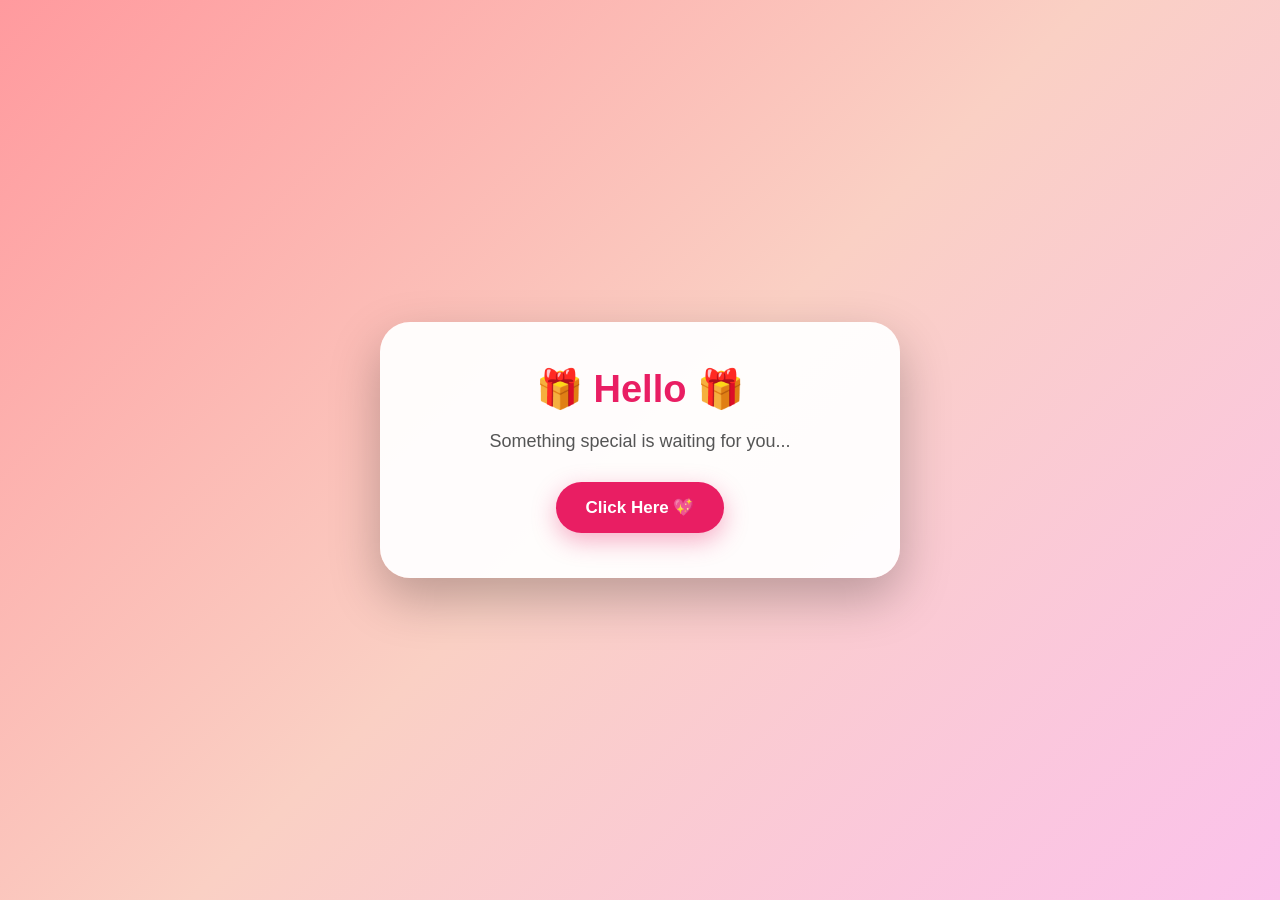
<file: index.html>
<!DOCTYPE html>
<html lang="en">
<head>
<meta charset="UTF-8">
<meta name="viewport" content="width=device-width, initial-scale=1.0">
<title>For Jhunki</title>
<link rel="stylesheet" href="style.css">
</head>
<body class="center-page">
<div class="card intro">
  <h1>🎁 Hello 🎁</h1>
  <p>Something special is waiting for you...</p>
  <button onclick="location.href='birthday.html'">Click Here 💖</button>
</div>
</body>
</html>
</file>
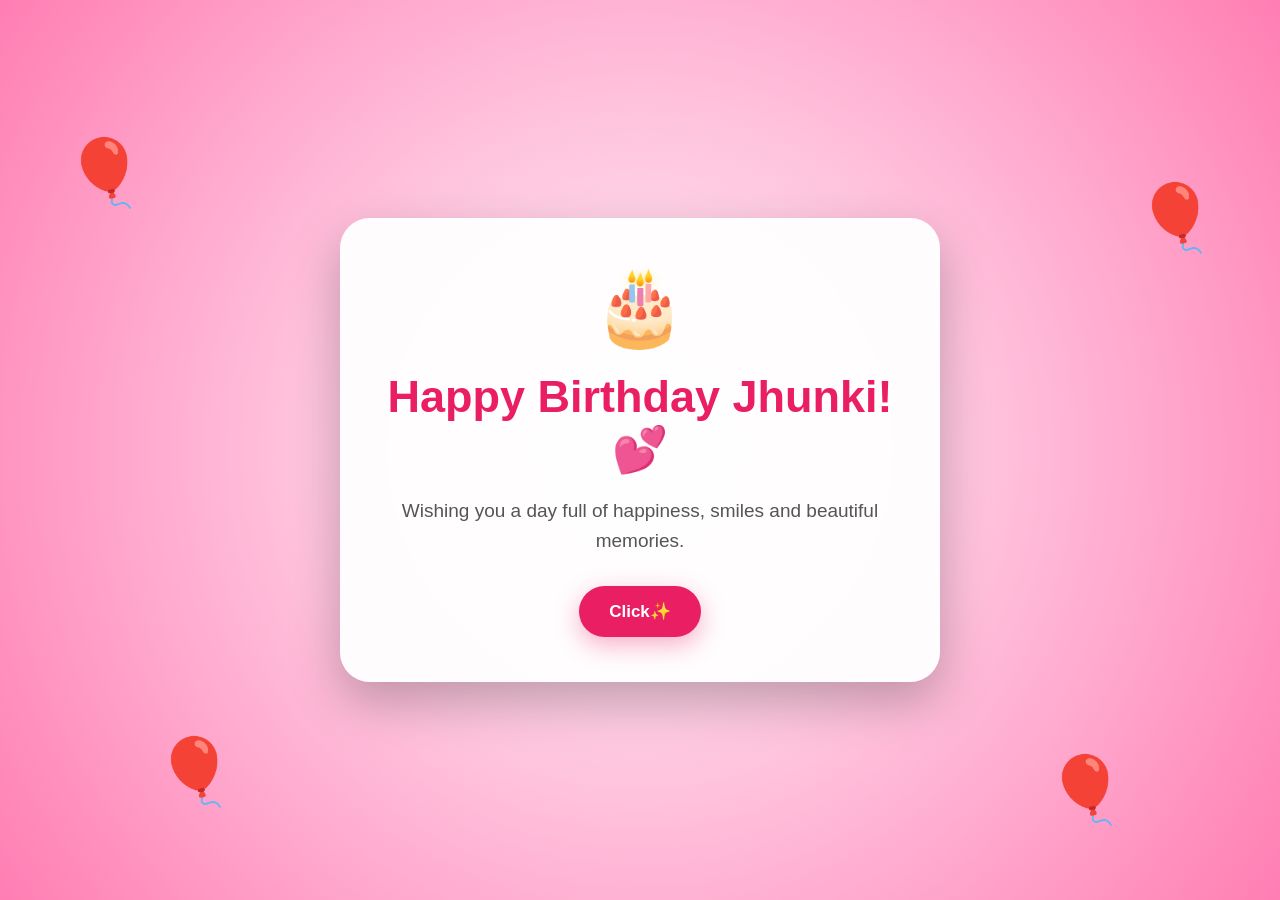
<file: birthday.html>
<!DOCTYPE html>
<html lang="en">
<head>
<meta charset="UTF-8">
<meta name="viewport" content="width=device-width, initial-scale=1.0">
<title>Happy Birthday Jhunki</title>
<link rel="stylesheet" href="style.css">
</head>
<body class="birthday-page">
<div class="balloon b1">🎈</div><div class="balloon b2">🎈</div>
<div class="balloon b3">🎈</div><div class="balloon b4">🎈</div>
<div class="birthday-card">
  <div class="cake">🎂</div>
  <h1>Happy Birthday Jhunki! 💕</h1>
  <p>Wishing you a day full of happiness, smiles and beautiful memories.</p>
  <button onclick="location.href='countdown.html'">Click✨</button>
</div>
</body>
</html>
</file>
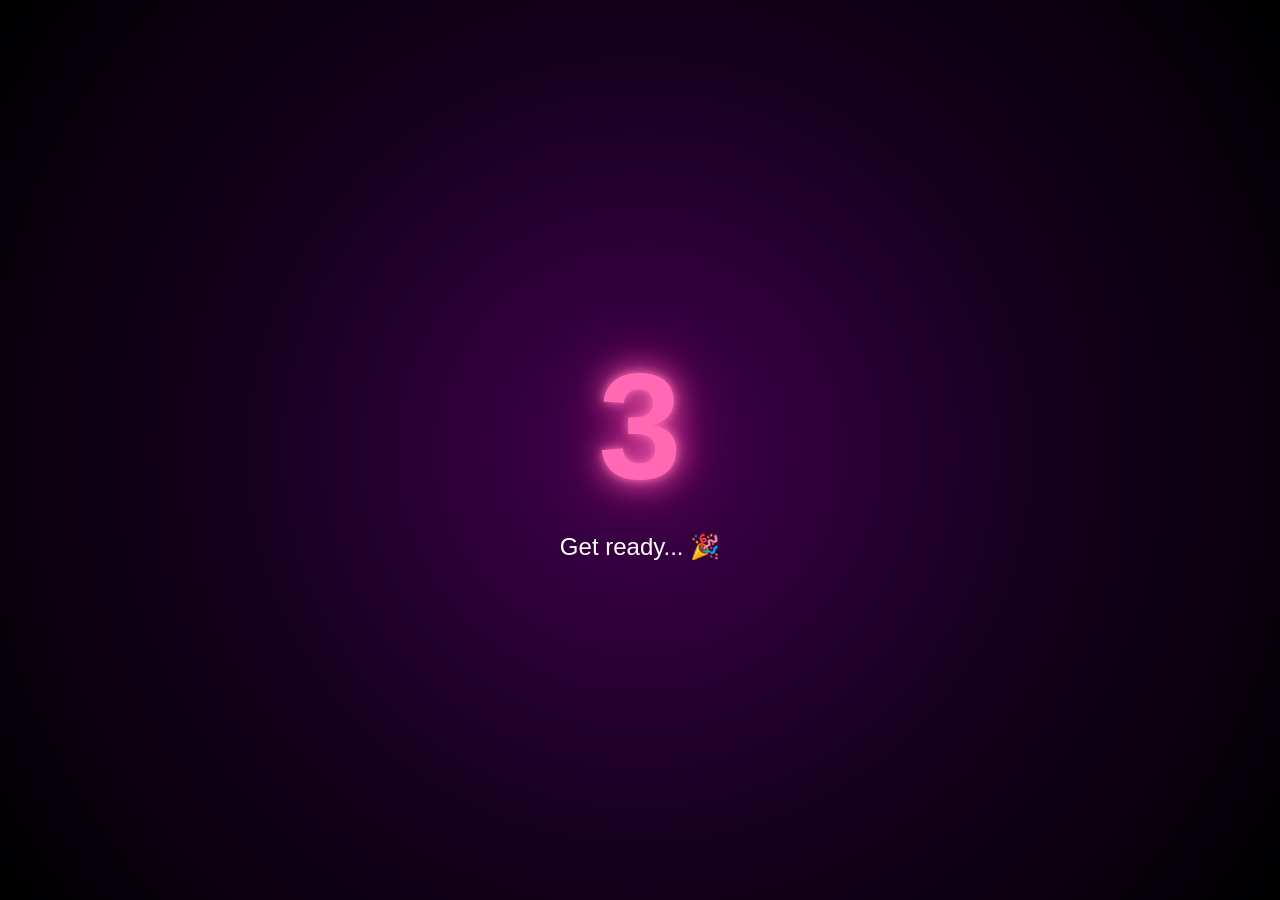
<file: countdown.html>
<!DOCTYPE html>
<html lang="en">
<head>
<meta charset="UTF-8">
<meta name="viewport" content="width=device-width, initial-scale=1.0">
<title>Birthday Surprise</title>
<link rel="stylesheet" href="style.css">
</head>
<body class="center-page countdown-page">
<div id="countdown">3</div>
<p>Get ready... 🎉</p>
<script src="countdown.js"></script>
</body>
</html>
</file>
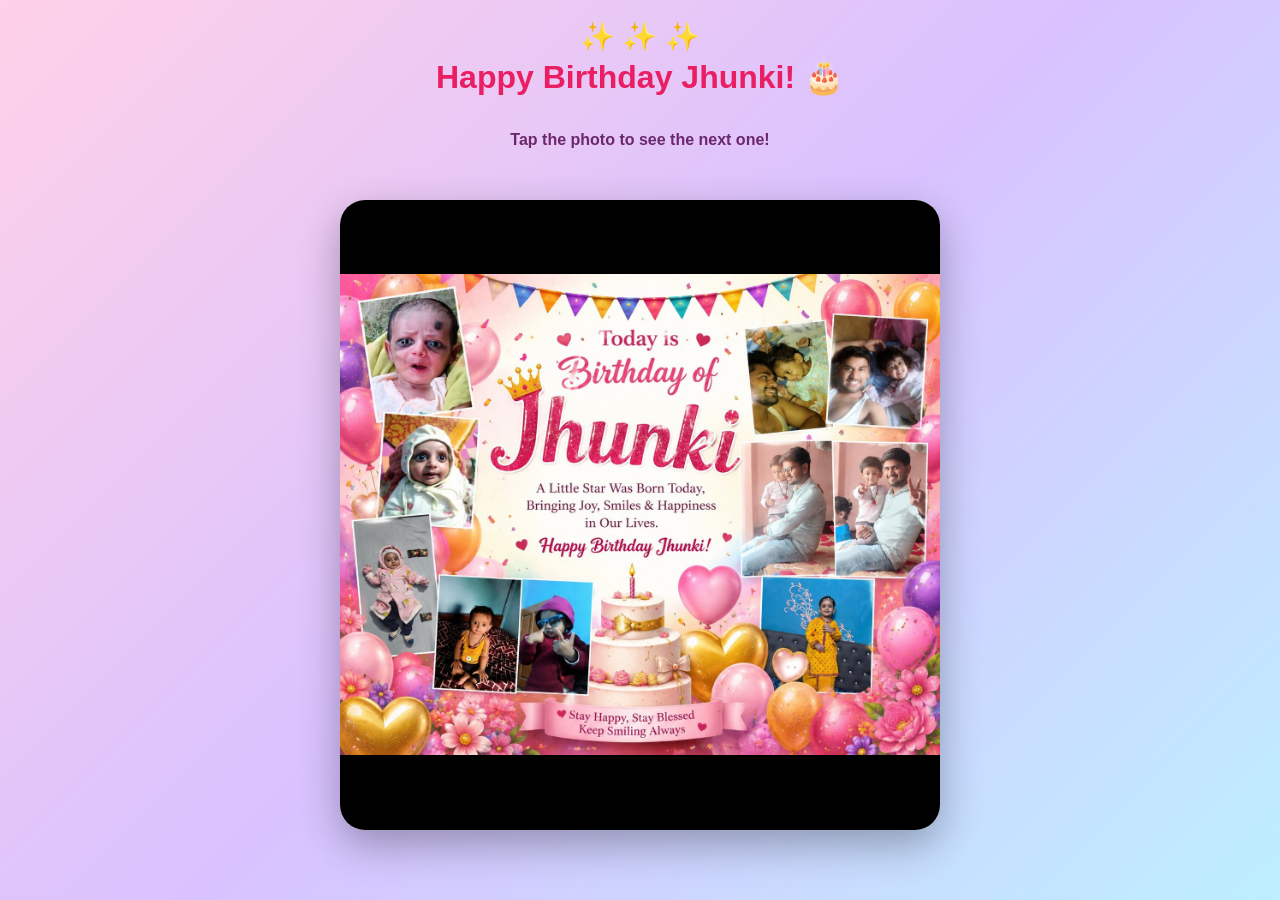
<file: surprise.html>
<!DOCTYPE html>
<html lang="en">
<head>
<meta charset="UTF-8">
<meta name="viewport" content="width=device-width, initial-scale=1.0">
<title>Jhunki's Birthday Photos</title>
<link rel="stylesheet" href="style.css">
</head>
  
<body class="photo-page">
<div class="sparkles">✨ ✨ ✨</div>
<h1>Happy Birthday Jhunki! 🎂</h1>
<p>Tap the photo to see the next one!</p>
<div class="photo-box" onclick="nextPhoto()">
  <img id="birthdayPhoto" src="images/photo1.jpg" alt="Birthday photo">
  <div class="tap"></div>
</div>

<div id="message"></div>
<script src="photos.js"></script>
</body>
</html>
</file>
<file: style.css>
/* =====================================================
   JHUNKI BIRTHDAY WEBSITE - COMPLETE CSS
   ===================================================== */

* {
    margin: 0;
    padding: 0;
    box-sizing: border-box;
}

html,
body {
    width: 100%;
    height: 100%;
    font-family: Arial, Helvetica, sans-serif;
}


/* =====================================================
   1. FIRST PAGE
   ===================================================== */

.center-page {
    min-height: 100vh;
    width: 100%;

    display: flex;
    align-items: center;
    justify-content: center;

    text-align: center;

    background: linear-gradient(
        135deg,
        #ff9a9e,
        #fad0c4,
        #fbc2eb
    );

    overflow: hidden;
}


/* First Card */

.card {
    width: 90%;
    max-width: 520px;

    padding: 45px 30px;

    background: rgba(255, 255, 255, 0.95);

    border-radius: 30px;

    box-shadow:
        0 20px 50px rgba(0, 0, 0, 0.25);

    animation: cardAppear 1s ease;
}


.card h1 {
    color: #e91e63;

    font-size: 38px;

    margin-bottom: 20px;
}


.card p {
    color: #555;

    font-size: 18px;

    margin-bottom: 30px;
}


/* =====================================================
   BUTTON
   ===================================================== */

button {
    border: none;
    outline: none;

    padding: 15px 30px;

    border-radius: 40px;

    font-size: 17px;
    font-weight: bold;

    color: white;

    background: #e91e63;

    cursor: pointer;

    box-shadow:
        0 8px 25px rgba(233, 30, 99, 0.35);

    transition: 0.3s;
}


button:hover {
    transform: scale(1.08);

    box-shadow:
        0 12px 30px rgba(233, 30, 99, 0.5);
}


button:active {
    transform: scale(0.95);
}


/* =====================================================
   CARD ANIMATION
   ===================================================== */

@keyframes cardAppear {

    from {
        opacity: 0;
        transform: scale(0.7);
    }

    to {
        opacity: 1;
        transform: scale(1);
    }

}


/* =====================================================
   2. HAPPY BIRTHDAY PAGE
   ===================================================== */

.birthday-page {

    width: 100%;
    height: 100vh;

    display: flex;

    align-items: center;
    justify-content: center;

    text-align: center;

    position: relative;

    overflow: hidden;

    background:
        radial-gradient(
            circle,
            #fff1f8,
            #ffc1dc 45%,
            #ff7eb3
        );
}


/* Birthday Card */

.birthday-card {

    width: 90%;
    max-width: 600px;

    padding: 45px 30px;

    background: rgba(255, 255, 255, 0.95);

    border-radius: 30px;

    box-shadow:
        0 20px 50px rgba(0, 0, 0, 0.25);

    z-index: 5;

    animation: birthdayCard 1s ease;
}


.birthday-card h1 {

    font-size: 45px;

    color: #e91e63;

    margin: 20px 0;

}


.birthday-card p {

    font-size: 19px;

    color: #555;

    line-height: 1.6;

    margin-bottom: 30px;

}


/* Cake */

.cake {

    font-size: 75px;

    animation:
        cakeBounce 1s infinite alternate;

}


@keyframes cakeBounce {

    from {
        transform: translateY(0);
    }

    to {
        transform: translateY(-12px);
    }

}


/* =====================================================
   3. BIRTHDAY PAGE BALLOONS
   ===================================================== */

.balloon {

    position: absolute;

    font-size: 65px;

    z-index: 1;

    animation:
        balloonFloat 3s ease-in-out infinite;

}


.b1 {
    left: 5%;
    top: 15%;
}


.b2 {
    right: 5%;
    top: 20%;
}


.b3 {
    left: 12%;
    bottom: 10%;
}


.b4 {
    right: 12%;
    bottom: 8%;
}


@keyframes balloonFloat {

    0% {
        transform:
            translateY(0)
            rotate(-5deg);
    }

    50% {
        transform:
            translateY(-25px)
            rotate(5deg);
    }

    100% {
        transform:
            translateY(0)
            rotate(-5deg);
    }

}


/* =====================================================
   4. COUNTDOWN PAGE
   ===================================================== */

.countdown-page {

    width: 100%;
    height: 100vh;

    display: flex;

    align-items: center;
    justify-content: center;

    flex-direction: column;

    text-align: center;

    color: white;

    background:
        radial-gradient(
            circle,
            #42004d,
            #16001f,
            #000
        );

    overflow: hidden;

}


#countdown {

    font-size: 150px;

    font-weight: bold;

    color: #ff69b4;

    text-shadow:
        0 0 10px #ff69b4,
        0 0 30px #ff69b4,
        0 0 60px #ff1493;

    animation:
        countdownPulse 0.7s infinite alternate;

}


.countdown-page p {

    font-size: 24px;

    margin-top: 20px;

}


@keyframes countdownPulse {

    from {
        transform: scale(1);
    }

    to {
        transform: scale(1.2);
    }

}


/* =====================================================
   5. PHOTO PAGE
   ===================================================== */

.photo-page {

    width: 100%;

    min-height: 100vh;

    margin: 0;

    padding: 20px;

    position: relative;

    overflow: hidden;

    display: flex;

    flex-direction: column;

    align-items: center;

    justify-content: center;

    text-align: center;

    background:
        linear-gradient(
            135deg,
            #ffd1e8,
            #d9c2ff,
            #bdefff
        );

}


/* =====================================================
   PHOTO TITLE
   ===================================================== */

.photo-page h1 {

    display: block;

    font-size: 32px;

    color: #e91e63;

    margin-bottom: 20px;

    z-index: 5;

}


.sparkles {

    display: block;

    font-size: 28px;

    margin-bottom: 5px;

}


/* =====================================================
   PHOTO CONTAINER
   ===================================================== */

.photo-box {

    position: relative;

    width: 90%;

    max-width: 600px;

    height: 70vh;

    min-height: 400px;

    margin: auto;

    overflow: hidden;

    border-radius: 25px;

    background: white;

    box-shadow:
        0 15px 40px rgba(0, 0, 0, 0.3);

    cursor: pointer;

    display: flex;

    align-items: center;

    justify-content: center;

}


/* =====================================================
   IMPORTANT:
   SHOW COMPLETE PHOTO
   WITHOUT CROPPING
   ===================================================== */

.photo-box img {

    width: 100%;

    height: 100%;

    display: block;

    object-fit: contain;

    object-position: center;

    background: #000;

}


/*
    object-fit: contain means:

    ✅ Complete photo visible
    ✅ No head/body gets cut
    ✅ No side portion gets cropped
    ✅ Original photo ratio preserved

    There can be empty space around the photo.
*/




/* =====================================================
   TEXT BELOW PHOTO
   ===================================================== */

.photo-page > p {

    display: block;

    color: #6b286d;

    font-size: 16px;

    font-weight: bold;

    margin-top: 15px;

}


/* =====================================================
   6. PHOTO BLINK
   ===================================================== */

.blink {

    animation:
        photoBlink 1s ease;

}


@keyframes photoBlink {

    0% {
        opacity: 1;
    }

    15% {
        opacity: 0;
    }

    30% {
        opacity: 1;
    }

    45% {
        opacity: 0;
    }

    60% {
        opacity: 1;
    }

    100% {
        opacity: 1;
    }

}


/* =====================================================
   7. FULL SCREEN BALLOON BLAST
   ===================================================== */

.balloon-blast {

    position: fixed;

    top: 0;
    left: 0;

    width: 100vw;
    height: 100vh;

    z-index: 99999;

    pointer-events: none;

    overflow: hidden;

    background:
        rgba(255, 255, 255, 0.15);

    animation:
        blastFlash 0.4s ease-out;

}


/* =====================================================
   BLAST BALLOONS
   ===================================================== */

.blast-balloon {

    position: absolute;

    left: 50%;
    top: 50%;

    font-size:
        clamp(
            45px,
            8vw,
            100px
        );

    transform:
        translate(-50%, -50%)
        scale(0.1);

    animation:
        balloonBlast
        2s
        cubic-bezier(.15, .8, .25, 1)
        var(--delay)
        forwards;

    filter:
        drop-shadow(
            0 8px 10px
            rgba(0, 0, 0, 0.25)
        );

}


/* =====================================================
   BALLOON EXPLOSION
   ===================================================== */

@keyframes balloonBlast {

    0% {

        transform:
            translate(-50%, -50%)
            scale(0.1)
            rotate(0deg);

        opacity: 1;

    }


    15% {

        transform:
            translate(-50%, -50%)
            scale(1.4)
            rotate(10deg);

        opacity: 1;

    }


    100% {

        transform:
            translate(
                calc(-50% + var(--dx)),
                calc(-50% + var(--dy))
            )
            scale(1)
            rotate(40deg);

        opacity: 0;

    }

}


/* =====================================================
   BLAST FLASH
   ===================================================== */

@keyframes blastFlash {

    0% {

        background:
            rgba(255, 255, 255, 0.9);

    }

    30% {

        background:
            rgba(255, 255, 255, 0.45);

    }

    100% {

        background:
            rgba(255, 255, 255, 0);

    }

}


/* =====================================================
   8. MOBILE
   ===================================================== */

@media (max-width: 600px) {

    .card h1 {

        font-size: 30px;

    }


    .birthday-card {

        padding: 35px 20px;

    }


    .birthday-card h1 {

        font-size: 34px;

    }


    .birthday-card p {

        font-size: 16px;

    }


    .cake {

        font-size: 60px;

    }


    #countdown {

        font-size: 110px;

    }


    .photo-page {

        padding: 10px;

    }


    .photo-page h1 {

        font-size: 26px;

        margin-bottom: 10px;

    }


    .photo-box {

        width: 96%;

        height: 70vh;

        min-height: 300px;

        border-radius: 18px;

    }


    .tap {

        font-size: 17px;

        padding: 14px 24px;

    }

}


/* =====================================================
   9. SMALL MOBILE
   ===================================================== */

@media (max-width: 380px) {

    .photo-box {

        height: 65vh;

    }

tap {

        font-size: 10px;

        padding: 20px 20px;

    }
    


    #countdown {

        font-size: 90px;

    }

}
</file>
